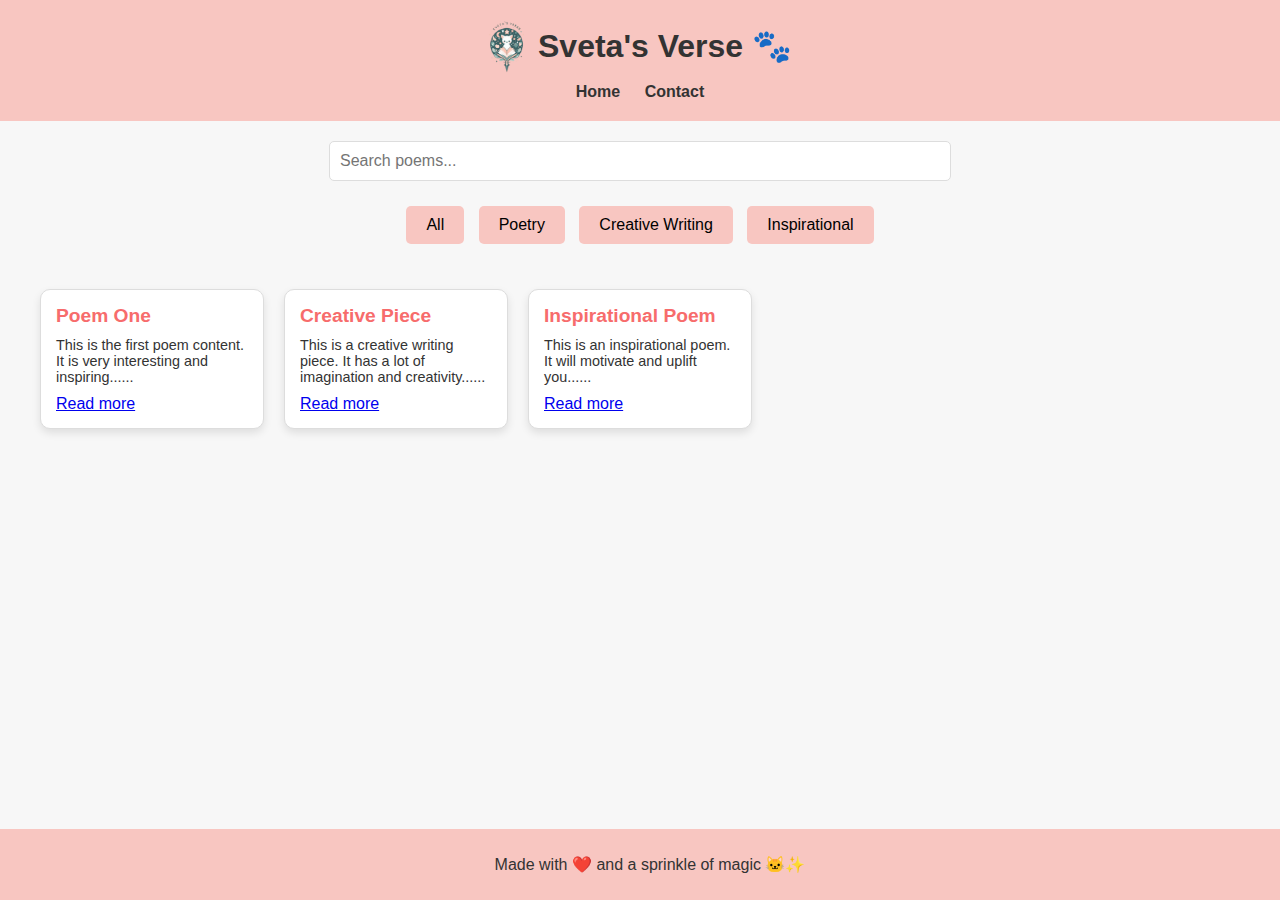
<file: sveta.html>
<!DOCTYPE html>
<html lang="pt-BR">
<head>
    <meta charset="UTF-8">
    <meta name="viewport" content="width=device-width, initial-scale=1.0">
    <title>Sveta's Verse</title>
    <link rel="icon" type="image/png" href="logoSV.png"> <!-- Adiciona o favicon -->
    <style>
        body {
            font-family: Arial, sans-serif;
            background-color: #f7f7f7;
            color: #333;
            margin: 0;
            padding: 0;
            position: relative;
        }
        header {
            background-color: #f8c6c1;
            padding: 20px;
            text-align: center;
            position: relative;
        }
        header h1 {
            margin: 0;
            font-size: 2em;
            display: flex;
            align-items: center;
            justify-content: center;
            gap: 10px; /* Espaço entre a logo e o título */
        }
        header img.logo {
            width: 40px; /* Ajuste o tamanho da logo conforme necessário */
            height: auto;
        }
        nav {
            margin-top: 10px;
        }
        nav a {
            margin: 0 10px;
            text-decoration: none;
            color: #333;
            font-weight: bold;
            font-size: 1em;
        }
        .back-button {
            display: none; /* Hidden by default */
            position: absolute;
            top: 20px;
            left: 20px;
            background: #f76c6c;
            border: none;
            border-radius: 50%;
            padding: 10px;
            color: #fff;
            font-size: 1.2em;
            cursor: pointer;
            transition: background-color 0.3s ease, transform 0.3s ease;
        }
        .back-button:hover {
            background-color: #f74c4c;
            transform: scale(1.1);
        }
        .back-button:active {
            transform: scale(0.9);
        }
        main {
            padding: 20px;
        }
        .search-container {
            text-align: center;
            margin-bottom: 20px;
        }
        .search-container input {
            padding: 10px;
            width: 90%;
            max-width: 600px;
            border: 1px solid #ddd;
            border-radius: 5px;
            font-size: 1em;
            transition: border-color 0.3s ease;
        }
        .search-container input:focus {
            border-color: #f76c6c;
        }
        .categories {
            text-align: center;
            margin-bottom: 20px;
        }
        .categories button {
            background-color: #f8c6c1;
            border: none;
            padding: 10px 20px;
            margin: 5px;
            border-radius: 5px;
            cursor: pointer;
            font-size: 1em;
            transition: background-color 0.3s ease, transform 0.3s ease;
        }
        .categories button:hover {
            background-color: #f76c6c;
            transform: scale(1.05);
        }
        .post-grid {
            display: grid;
            grid-template-columns: repeat(auto-fill, minmax(200px, 1fr));
            gap: 20px;
            padding: 20px;
        }
        .post-card {
            background-color: #fff;
            border: 1px solid #ddd;
            border-radius: 10px;
            padding: 15px;
            box-shadow: 0 4px 8px rgba(0, 0, 0, 0.1);
            transition: transform 0.3s ease, box-shadow 0.3s ease;
        }
        .post-card:hover {
            transform: scale(1.05);
            box-shadow: 0 6px 12px rgba(0, 0, 0, 0.2);
        }
        .post-card h2 {
            color: #f76c6c;
            margin: 0;
            font-size: 1.2em;
        }
        .post-card p {
            margin: 10px 0;
            font-size: 0.9em;
        }
        .post-content {
            padding: 20px;
            background-color: #fff;
            border: 1px solid #ddd;
            border-radius: 10px;
            box-shadow: 0 4px 8px rgba(0, 0, 0, 0.1);
        }
        footer {
            background-color: #f8c6c1;
            padding: 10px;
            text-align: center;
            position: fixed;
            bottom: 0;
            width: 100%;
        }
        /* Responsive Design */
        @media (max-width: 600px) {
            header h1 {
                font-size: 1.5em;
            }
            nav a {
                display: block;
                margin: 10px 0;
                font-size: 1em;
            }
            .categories {
                display: flex;
                flex-wrap: wrap;
                justify-content: center;
            }
            .categories button {
                font-size: 0.9em;
                padding: 10px;
                margin: 5px;
            }
            .post-card h2 {
                font-size: 1em;
            }
            .post-card p {
                font-size: 0.8em;
            }
            .search-container input {
                width: 95%;
            }
            .back-button {
                display: none; /* Ensure it's hidden on mobile */
            }
        }
    </style>
</head>
<body>
    <header>
        <button class="back-button" onclick="goBack()">←</button>
        <h1>
            <img src="logoSV.png" alt="Logo" class="logo"> <!-- Adiciona a logo ao lado do título -->
            Sveta's Verse 🐾
        </h1>
        <nav>
            <a href="#home" onclick="showPage('home')">Home</a>
            <a href="#contact" onclick="showPage('contact')">Contact</a>
        </nav>
    </header>

    <main id="content">
        <!-- Homepage Content -->
        <div id="home" class="page">
            <div class="search-container">
                <input type="text" id="searchInput" placeholder="Search poems...">
            </div>
            <div class="categories">
                <button onclick="filterPosts('all')">All</button>
                <button onclick="filterPosts('Poetry')">Poetry</button>
                <button onclick="filterPosts('Creative Writing')">Creative Writing</button>
                <button onclick="filterPosts('Inspirational')">Inspirational</button>
            </div>
            <div id="postGrid" class="post-grid">
                <!-- Posts will be dynamically inserted here -->
            </div>
        </div>

        <!-- Post Page Content -->
        <div id="post" class="page" style="display: none;">
            <div id="postContent" class="post-content">
                <!-- Post content will be dynamically inserted here -->
            </div>
        </div>

        <!-- Contact Page Content -->
        <div id="contact" class="page" style="display: none;">
            <h2>Contact Us</h2>
            <form id="contactForm">
                <label for="name">Name:</label>
                <input type="text" id="name" name="name" required><br><br>
                <label for="email">Email:</label>
                <input type="email" id="email" name="email" required><br><br>
                <label for="message">Message:</label><br>
                <textarea id="message" name="message" rows="4" required></textarea><br><br>
                <button type="submit">Send</button>
            </form>
        </div>
    </main>

    <footer>
        <p>Made with ❤️ and a sprinkle of magic 🐱✨</p>
    </footer>

    <script>
        // Dummy data for posts
        const posts = [
            { id: 1, title: "Poem One", content: "This is the first poem content. It is very interesting and inspiring...", category: "Poetry" },
            { id: 2, title: "Creative Piece", content: "This is a creative writing piece. It has a lot of imagination and creativity...", category: "Creative Writing" },
            { id: 3, title: "Inspirational Poem", content: "This is an inspirational poem. It will motivate and uplift you...", category: "Inspirational" },
            // Add more posts as needed
        ];

        function renderPosts(posts) {
            const postGrid = document.getElementById('postGrid');
            postGrid.innerHTML = posts.map(post => `
                <div class="post-card">
                    <h2>${post.title}</h2>
                    <p>${post.content.slice(0, 100)}...</p>
                    <a href="#post" onclick="showPost(${post.id})">Read more</a>
                </div>
            `).join('');
        }

        function filterPosts(category) {
            if (category === 'all') {
                renderPosts(posts);
            } else {
                const filteredPosts = posts.filter(post => post.category === category);
                renderPosts(filteredPosts);
            }
        }

        function searchPosts() {
            const query = document.getElementById('searchInput').value.toLowerCase();
            const filteredPosts = posts.filter(post => post.title.toLowerCase().includes(query) || post.content.toLowerCase().includes(query));
            renderPosts(filteredPosts);
        }

        function showPost(id) {
            const post = posts.find(p => p.id === id);
            if (post) {
                document.getElementById('postContent').innerHTML = `
                    <h1>${post.title}</h1>
                    <p>${post.content}</p>
                `;
                showPage('post');
            }
        }

        function showPage(pageId) {
            document.querySelectorAll('.page').forEach(page => page.style.display = 'none');
            document.getElementById(pageId).style.display = 'block';
        }

        function goBack() {
            window.history.back();
        }

        document.getElementById('searchInput').addEventListener('input', searchPosts);

        // Initial render
        renderPosts(posts);
        showPage('home'); // Show homepage by default
    </script>
</body>
</html>
</file>
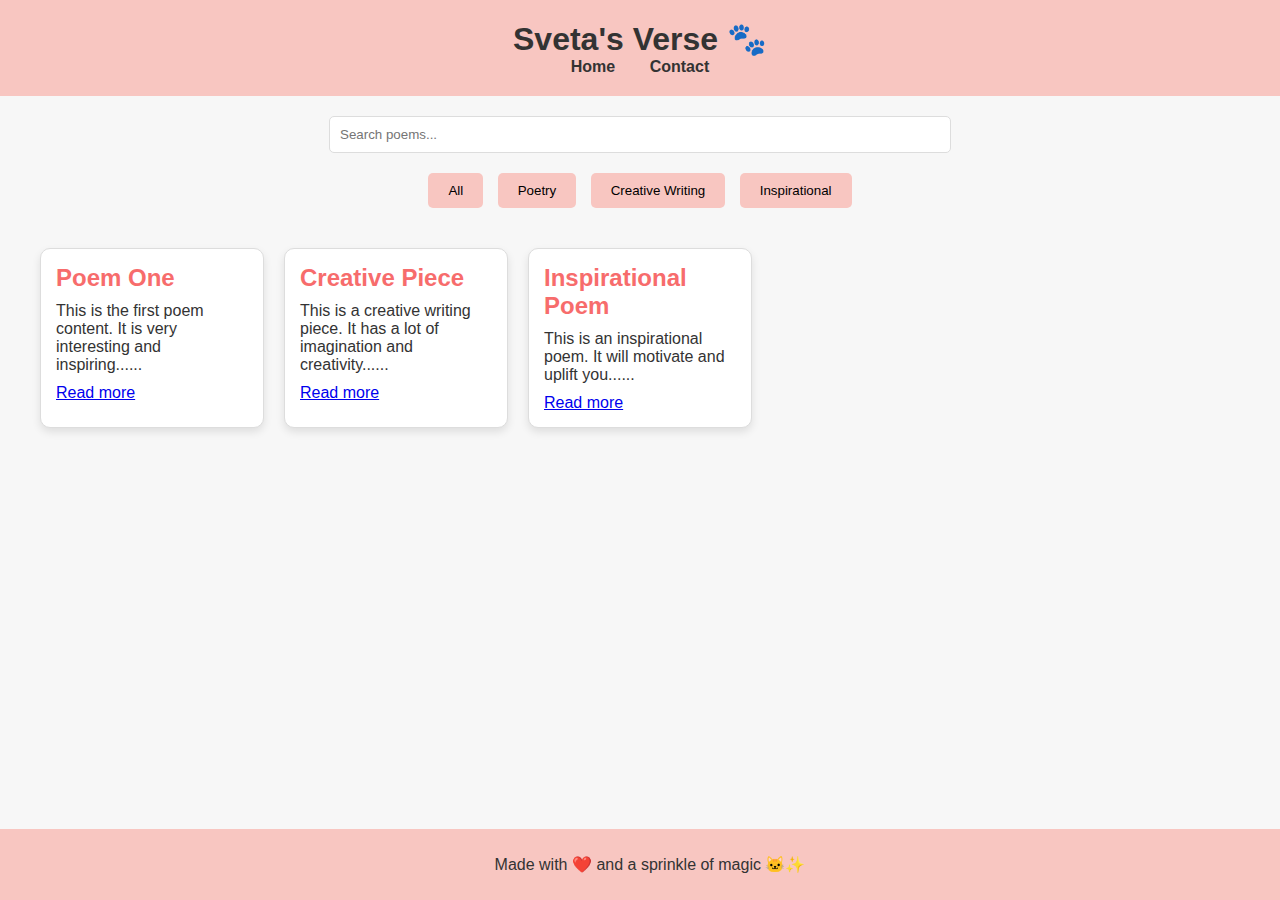
<file: svetain.html>
<!DOCTYPE html>
<html lang="pt-BR">
<head>
    <meta charset="UTF-8">
    <meta name="viewport" content="width=device-width, initial-scale=1.0">
    <title>Sveta's Verse</title>
    <style>
        body {
            font-family: Arial, sans-serif;
            background-color: #f7f7f7;
            color: #333;
            margin: 0;
            padding: 0;
        }
        header {
            background-color: #f8c6c1;
            padding: 20px;
            text-align: center;
        }
        header h1 {
            margin: 0;
        }
        nav a {
            margin: 0 15px;
            text-decoration: none;
            color: #333;
            font-weight: bold;
        }
        main {
            padding: 20px;
        }
        .search-container {
            text-align: center;
            margin-bottom: 20px;
        }
        .search-container input {
            padding: 10px;
            width: 80%;
            max-width: 600px;
            border: 1px solid #ddd;
            border-radius: 5px;
        }
        .categories {
            text-align: center;
            margin-bottom: 20px;
        }
        .categories button {
            background-color: #f8c6c1;
            border: none;
            padding: 10px 20px;
            margin: 0 5px;
            border-radius: 5px;
            cursor: pointer;
        }
        .categories button:hover {
            background-color: #f76c6c;
        }
        .post-grid {
            display: grid;
            grid-template-columns: repeat(auto-fill, minmax(200px, 1fr));
            gap: 20px;
            padding: 20px;
        }
        .post-card {
            background-color: #fff;
            border: 1px solid #ddd;
            border-radius: 10px;
            padding: 15px;
            box-shadow: 0 4px 8px rgba(0, 0, 0, 0.1);
            transition: transform 0.3s ease;
        }
        .post-card:hover {
            transform: scale(1.05);
        }
        .post-card h2 {
            color: #f76c6c;
            margin: 0;
        }
        .post-card p {
            margin: 10px 0;
        }
        .post-content {
            padding: 20px;
            background-color: #fff;
            border: 1px solid #ddd;
            border-radius: 10px;
            box-shadow: 0 4px 8px rgba(0, 0, 0, 0.1);
        }
        footer {
            background-color: #f8c6c1;
            padding: 10px;
            text-align: center;
            position: fixed;
            bottom: 0;
            width: 100%;
        }
    </style>
</head>
<body>
    <header>
        <h1>Sveta's Verse 🐾</h1>
        <nav>
            <a href="#home" onclick="showPage('home')">Home</a>
            <a href="#contact" onclick="showPage('contact')">Contact</a>
        </nav>
    </header>

    <main id="content">
        <!-- Homepage Content -->
        <div id="home" class="page">
            <div class="search-container">
                <input type="text" id="searchInput" placeholder="Search poems...">
            </div>
            <div class="categories">
                <button onclick="filterPosts('all')">All</button>
                <button onclick="filterPosts('Poetry')">Poetry</button>
                <button onclick="filterPosts('Creative Writing')">Creative Writing</button>
                <button onclick="filterPosts('Inspirational')">Inspirational</button>
            </div>
            <div id="postGrid" class="post-grid">
                <!-- Posts will be dynamically inserted here -->
            </div>
        </div>

        <!-- Post Page Content -->
        <div id="post" class="page" style="display: none;">
            <div id="postContent" class="post-content">
                <!-- Post content will be dynamically inserted here -->
            </div>
        </div>

        <!-- Contact Page Content -->
        <div id="contact" class="page" style="display: none;">
            <h2>Contact Us</h2>
            <form id="contactForm">
                <label for="name">Name:</label>
                <input type="text" id="name" name="name" required><br><br>
                <label for="email">Email:</label>
                <input type="email" id="email" name="email" required><br><br>
                <label for="message">Message:</label><br>
                <textarea id="message" name="message" rows="4" required></textarea><br><br>
                <button type="submit">Send</button>
            </form>
        </div>
    </main>

    <footer>
        <p>Made with ❤️ and a sprinkle of magic 🐱✨</p>
    </footer>

    <script>
        // Dummy data for posts
        const posts = [
            { id: 1, title: "Poem One", content: "This is the first poem content. It is very interesting and inspiring...", category: "Poetry" },
            { id: 2, title: "Creative Piece", content: "This is a creative writing piece. It has a lot of imagination and creativity...", category: "Creative Writing" },
            { id: 3, title: "Inspirational Poem", content: "This is an inspirational poem. It will motivate and uplift you...", category: "Inspirational" },
            // Add more posts as needed
        ];

        function renderPosts(posts) {
            const postGrid = document.getElementById('postGrid');
            postGrid.innerHTML = posts.map(post => `
                <div class="post-card">
                    <h2>${post.title}</h2>
                    <p>${post.content.slice(0, 100)}...</p>
                    <a href="#post" onclick="showPost(${post.id})">Read more</a>
                </div>
            `).join('');
        }

        function filterPosts(category) {
            if (category === 'all') {
                renderPosts(posts);
            } else {
                const filteredPosts = posts.filter(post => post.category === category);
                renderPosts(filteredPosts);
            }
        }

        function searchPosts() {
            const query = document.getElementById('searchInput').value.toLowerCase();
            const filteredPosts = posts.filter(post => post.title.toLowerCase().includes(query) || post.content.toLowerCase().includes(query));
            renderPosts(filteredPosts);
        }

        function showPost(id) {
            const post = posts.find(p => p.id === id);
            if (post) {
                document.getElementById('postContent').innerHTML = `
                    <h1>${post.title}</h1>
                    <p>${post.content}</p>
                `;
                showPage('post');
            }
        }

        function showPage(pageId) {
            document.querySelectorAll('.page').forEach(page => page.style.display = 'none');
            document.getElementById(pageId).style.display = 'block';
        }

        document.getElementById('searchInput').addEventListener('input', searchPosts);

        // Initial render
        renderPosts(posts);
        showPage('home'); // Show homepage by default
    </script>
</body>
</html>
</file>
